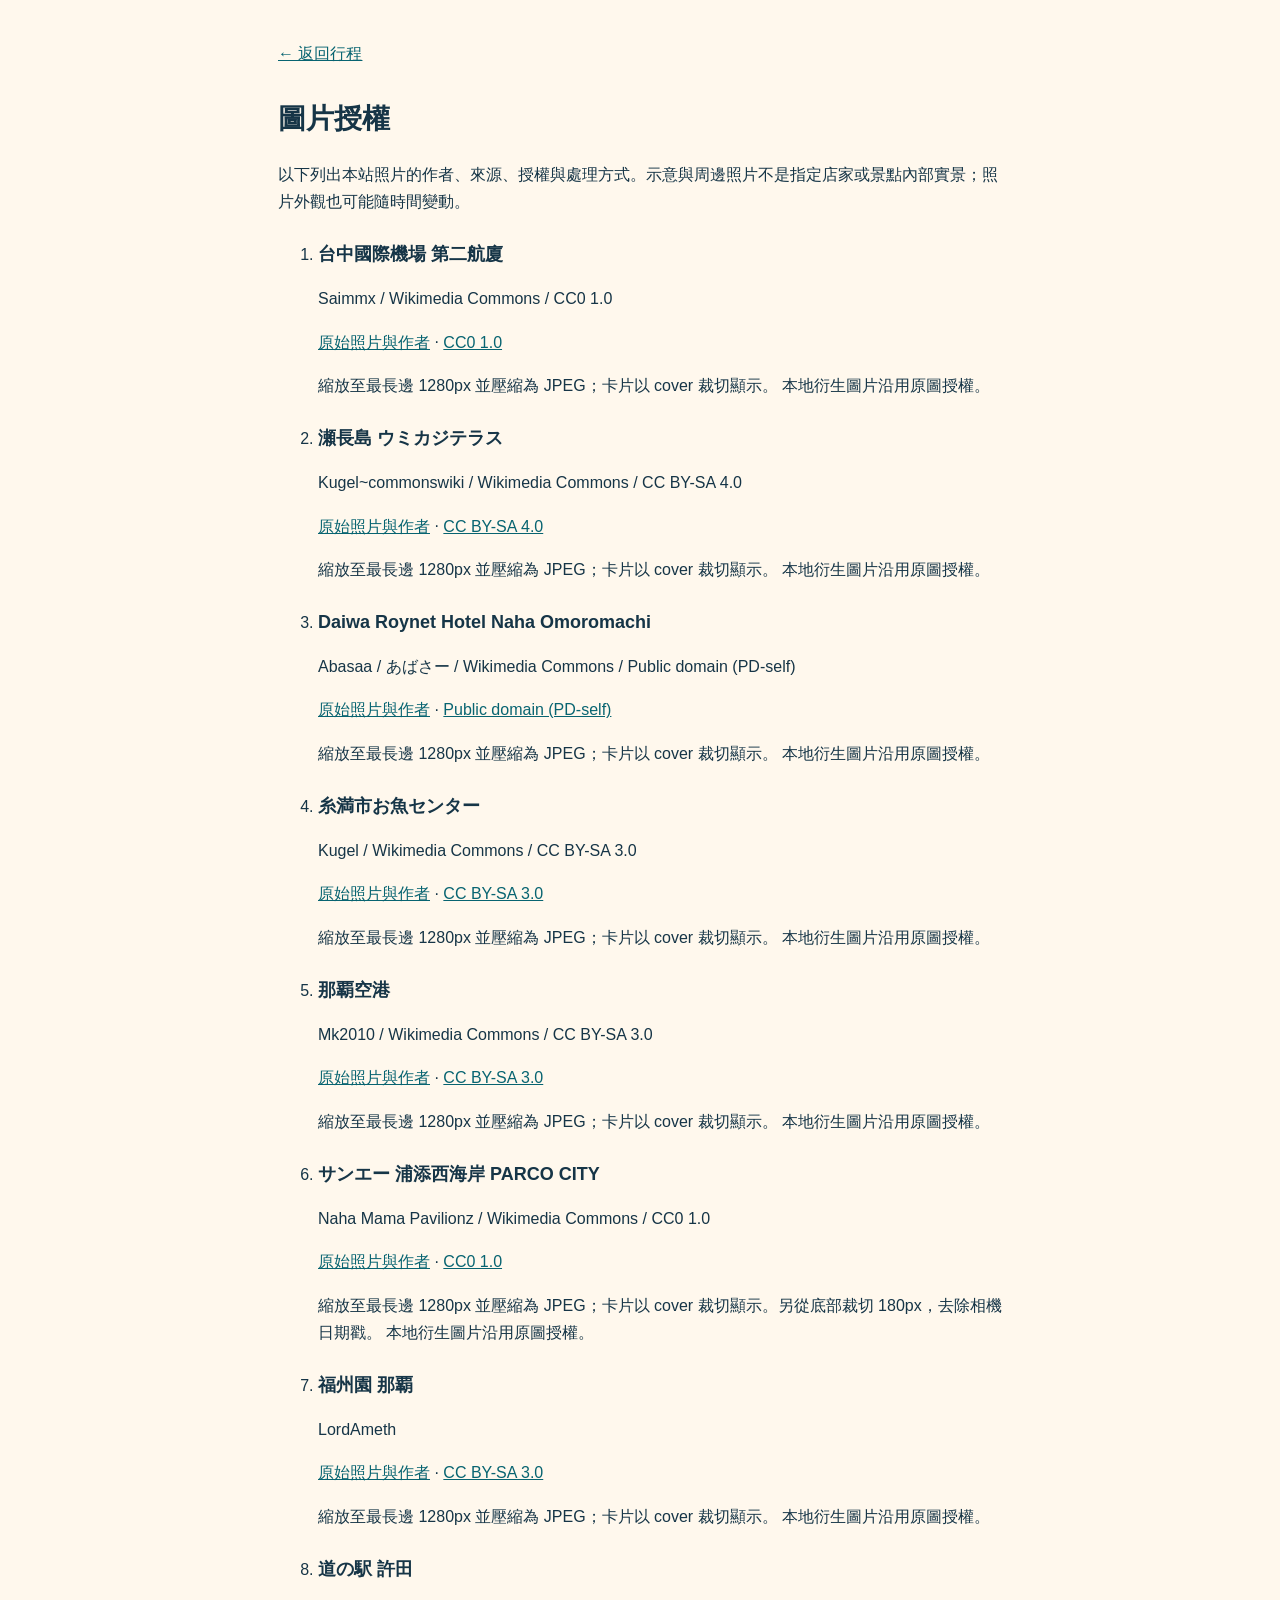
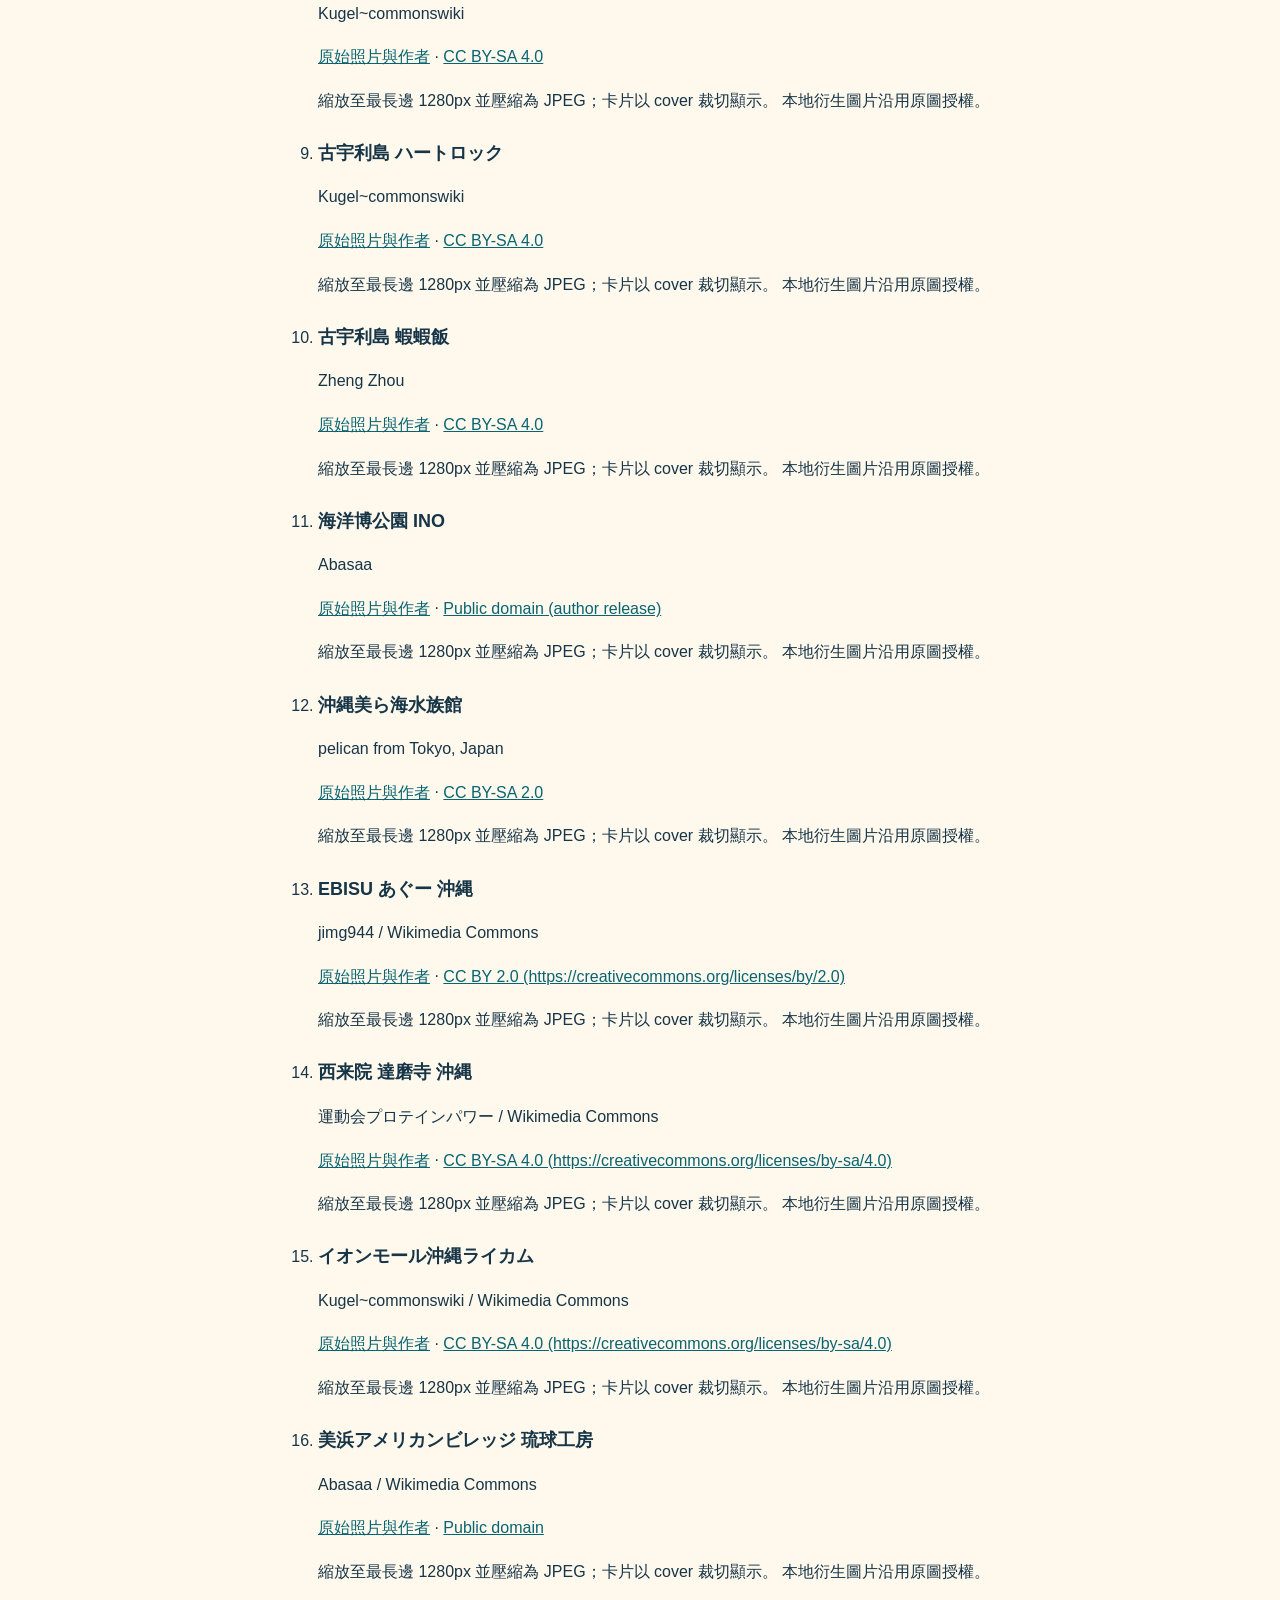
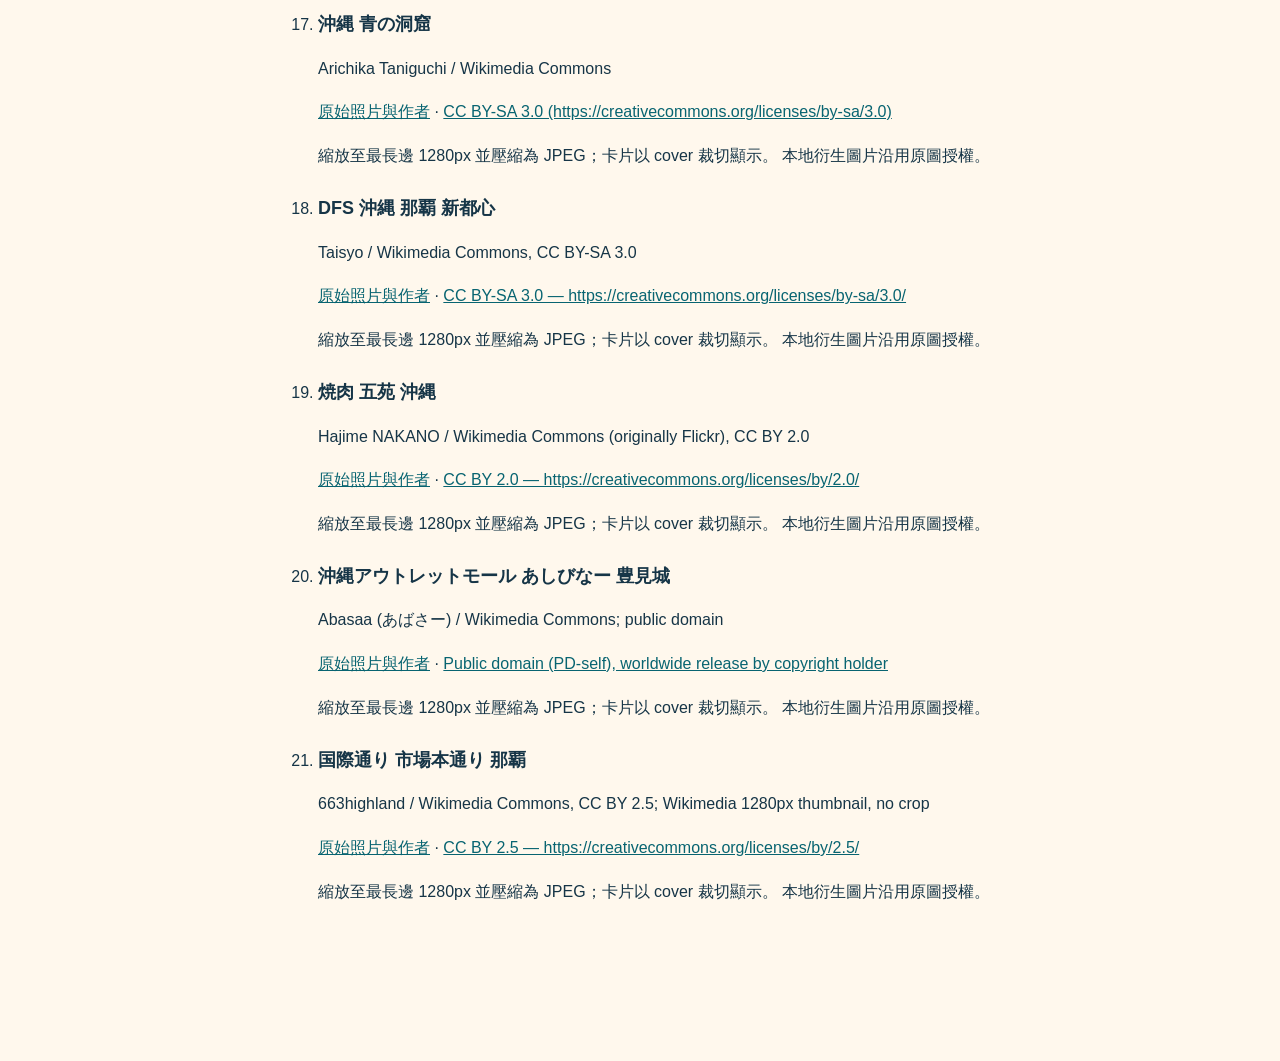
<file: photo-credits.html>
<!doctype html><html lang="zh-Hant"><head><meta charset="utf-8"><meta name="viewport" content="width=device-width,initial-scale=1"><title>圖片授權｜沖繩悠遊</title><link rel="stylesheet" href="css/style.css"><style>.credits{padding-top:32px;padding-bottom:48px;overflow-wrap:anywhere}.credits h1{font-size:28px}.credits h2{font-size:18px}.credits li{margin:24px 0}.credits a{display:inline-flex;align-items:center;min-height:44px;color:var(--ocean-deep);text-decoration:underline}.credits li p{margin:8px 0}</style></head><body><main class="content credits"><a href="./">← 返回行程</a><h1>圖片授權</h1><p>以下列出本站照片的作者、來源、授權與處理方式。示意與周邊照片不是指定店家或景點內部實景；照片外觀也可能隨時間變動。</p><ol><li><h2>台中國際機場 第二航廈</h2><p>Saimmx / Wikimedia Commons / CC0 1.0</p><p><a href="https://commons.wikimedia.org/wiki/File:20250808_150839_Taichung_Airport_T2_terminal.jpg" target="_blank" rel="noopener noreferrer">原始照片與作者</a> · <a href="https://creativecommons.org/publicdomain/zero/1.0/" target="_blank" rel="noopener noreferrer">CC0 1.0</a></p><p>縮放至最長邊 1280px 並壓縮為 JPEG；卡片以 cover 裁切顯示。 本地衍生圖片沿用原圖授權。</p></li><li><h2>瀬長島 ウミカジテラス</h2><p>Kugel~commonswiki / Wikimedia Commons / CC BY-SA 4.0</p><p><a href="https://commons.wikimedia.org/wiki/File:Umikaji_Terrace_Senagajima.jpg" target="_blank" rel="noopener noreferrer">原始照片與作者</a> · <a href="https://creativecommons.org/licenses/by-sa/4.0/" target="_blank" rel="noopener noreferrer">CC BY-SA 4.0</a></p><p>縮放至最長邊 1280px 並壓縮為 JPEG；卡片以 cover 裁切顯示。 本地衍生圖片沿用原圖授權。</p></li><li><h2>Daiwa Roynet Hotel Naha Omoromachi</h2><p>Abasaa / あばさー / Wikimedia Commons / Public domain (PD-self)</p><p><a href="https://commons.wikimedia.org/wiki/File:Daiwa_Roynet_Hotel_Naha_Omoromachi.JPG" target="_blank" rel="noopener noreferrer">原始照片與作者</a> · <a href="https://commons.wikimedia.org/wiki/Template:PD-self" target="_blank" rel="noopener noreferrer">Public domain (PD-self)</a></p><p>縮放至最長邊 1280px 並壓縮為 JPEG；卡片以 cover 裁切顯示。 本地衍生圖片沿用原圖授權。</p></li><li><h2>糸満市お魚センター</h2><p>Kugel / Wikimedia Commons / CC BY-SA 3.0</p><p><a href="https://commons.wikimedia.org/wiki/File:Osakana_Center%2C_Itoman.JPG" target="_blank" rel="noopener noreferrer">原始照片與作者</a> · <a href="https://creativecommons.org/licenses/by-sa/3.0/" target="_blank" rel="noopener noreferrer">CC BY-SA 3.0</a></p><p>縮放至最長邊 1280px 並壓縮為 JPEG；卡片以 cover 裁切顯示。 本地衍生圖片沿用原圖授權。</p></li><li><h2>那覇空港</h2><p>Mk2010 / Wikimedia Commons / CC BY-SA 3.0</p><p><a href="https://commons.wikimedia.org/wiki/File:Naha_Airport_Departure_Lobby.jpg" target="_blank" rel="noopener noreferrer">原始照片與作者</a> · <a href="https://creativecommons.org/licenses/by-sa/3.0/" target="_blank" rel="noopener noreferrer">CC BY-SA 3.0</a></p><p>縮放至最長邊 1280px 並壓縮為 JPEG；卡片以 cover 裁切顯示。 本地衍生圖片沿用原圖授權。</p></li><li><h2>サンエー 浦添西海岸 PARCO CITY</h2><p>Naha Mama Pavilionz / Wikimedia Commons / CC0 1.0</p><p><a href="https://commons.wikimedia.org/wiki/File:JP_%E6%97%A5%E6%9C%AC_Japan_%E6%B2%96%E7%B9%A9_OKINAWA_Parco_City_Mall_taxi_stand_night_January_2025_R12S.jpg" target="_blank" rel="noopener noreferrer">原始照片與作者</a> · <a href="https://creativecommons.org/publicdomain/zero/1.0/" target="_blank" rel="noopener noreferrer">CC0 1.0</a></p><p>縮放至最長邊 1280px 並壓縮為 JPEG；卡片以 cover 裁切顯示。另從底部裁切 180px，去除相機日期戳。 本地衍生圖片沿用原圖授權。</p></li><li><h2>福州園 那覇</h2><p>LordAmeth</p><p><a href="https://commons.wikimedia.org/wiki/File:Dragon_pillars_at_Fukushuen.JPG" target="_blank" rel="noopener noreferrer">原始照片與作者</a> · <a href="https://creativecommons.org/licenses/by-sa/3.0/" target="_blank" rel="noopener noreferrer">CC BY-SA 3.0</a></p><p>縮放至最長邊 1280px 並壓縮為 JPEG；卡片以 cover 裁切顯示。 本地衍生圖片沿用原圖授權。</p></li><li><h2>道の駅 許田</h2><p>Kugel~commonswiki</p><p><a href="https://commons.wikimedia.org/wiki/File:Michinoeki_Kyoda_202108_01.jpg" target="_blank" rel="noopener noreferrer">原始照片與作者</a> · <a href="https://creativecommons.org/licenses/by-sa/4.0/" target="_blank" rel="noopener noreferrer">CC BY-SA 4.0</a></p><p>縮放至最長邊 1280px 並壓縮為 JPEG；卡片以 cover 裁切顯示。 本地衍生圖片沿用原圖授權。</p></li><li><h2>古宇利島 ハートロック</h2><p>Kugel~commonswiki</p><p><a href="https://commons.wikimedia.org/wiki/File:Heart-shaped_rocks_at_Kouri_Island_202006.jpg" target="_blank" rel="noopener noreferrer">原始照片與作者</a> · <a href="https://creativecommons.org/licenses/by-sa/4.0/" target="_blank" rel="noopener noreferrer">CC BY-SA 4.0</a></p><p>縮放至最長邊 1280px 並壓縮為 JPEG；卡片以 cover 裁切顯示。 本地衍生圖片沿用原圖授權。</p></li><li><h2>古宇利島 蝦蝦飯</h2><p>Zheng Zhou</p><p><a href="https://commons.wikimedia.org/wiki/File:Butter_Garlic_Shrimp_(with_rice),_Haleiwa,_Hawaii.jpg" target="_blank" rel="noopener noreferrer">原始照片與作者</a> · <a href="https://creativecommons.org/licenses/by-sa/4.0/" target="_blank" rel="noopener noreferrer">CC BY-SA 4.0</a></p><p>縮放至最長邊 1280px 並壓縮為 JPEG；卡片以 cover 裁切顯示。 本地衍生圖片沿用原圖授權。</p></li><li><h2>海洋博公園 INO</h2><p>Abasaa</p><p><a href="https://commons.wikimedia.org/wiki/File:Ocean_Expo_Park.JPG" target="_blank" rel="noopener noreferrer">原始照片與作者</a> · <a href="https://commons.wikimedia.org/wiki/Template:PD-self" target="_blank" rel="noopener noreferrer">Public domain (author release)</a></p><p>縮放至最長邊 1280px 並壓縮為 JPEG；卡片以 cover 裁切顯示。 本地衍生圖片沿用原圖授權。</p></li><li><h2>沖縄美ら海水族館</h2><p>pelican from Tokyo, Japan</p><p><a href="https://commons.wikimedia.org/wiki/File:Whale_Shark_-_Churaumi_aquarium,_Okinawa,_Japan.jpg" target="_blank" rel="noopener noreferrer">原始照片與作者</a> · <a href="https://creativecommons.org/licenses/by-sa/2.0/" target="_blank" rel="noopener noreferrer">CC BY-SA 2.0</a></p><p>縮放至最長邊 1280px 並壓縮為 JPEG；卡片以 cover 裁切顯示。 本地衍生圖片沿用原圖授權。</p></li><li><h2>EBISU あぐー 沖縄</h2><p>jimg944 / Wikimedia Commons</p><p><a href="https://commons.wikimedia.org/wiki/File:Shabu-shabu-01.jpg" target="_blank" rel="noopener noreferrer">原始照片與作者</a> · <a href="https://creativecommons.org/licenses/by/2.0/" target="_blank" rel="noopener noreferrer">CC BY 2.0 (https://creativecommons.org/licenses/by/2.0)</a></p><p>縮放至最長邊 1280px 並壓縮為 JPEG；卡片以 cover 裁切顯示。 本地衍生圖片沿用原圖授權。</p></li><li><h2>西来院 達磨寺 沖縄</h2><p>運動会プロテインパワー / Wikimedia Commons</p><p><a href="https://commons.wikimedia.org/wiki/File:Sairai-in,_Naha.jpg" target="_blank" rel="noopener noreferrer">原始照片與作者</a> · <a href="https://creativecommons.org/licenses/by-sa/4.0/" target="_blank" rel="noopener noreferrer">CC BY-SA 4.0 (https://creativecommons.org/licenses/by-sa/4.0)</a></p><p>縮放至最長邊 1280px 並壓縮為 JPEG；卡片以 cover 裁切顯示。 本地衍生圖片沿用原圖授權。</p></li><li><h2>イオンモール沖縄ライカム</h2><p>Kugel~commonswiki / Wikimedia Commons</p><p><a href="https://commons.wikimedia.org/wiki/File:AEON_Mall_Okinawa_Rycom_01.JPG" target="_blank" rel="noopener noreferrer">原始照片與作者</a> · <a href="https://creativecommons.org/licenses/by-sa/4.0/" target="_blank" rel="noopener noreferrer">CC BY-SA 4.0 (https://creativecommons.org/licenses/by-sa/4.0)</a></p><p>縮放至最長邊 1280px 並壓縮為 JPEG；卡片以 cover 裁切顯示。 本地衍生圖片沿用原圖授權。</p></li><li><h2>美浜アメリカンビレッジ 琉球工房</h2><p>Abasaa / Wikimedia Commons</p><p><a href="https://commons.wikimedia.org/wiki/File:Mihama_Town_Resort_American_Village_1.JPG" target="_blank" rel="noopener noreferrer">原始照片與作者</a> · <a href="https://commons.wikimedia.org/wiki/Template:PD-self" target="_blank" rel="noopener noreferrer">Public domain</a></p><p>縮放至最長邊 1280px 並壓縮為 JPEG；卡片以 cover 裁切顯示。 本地衍生圖片沿用原圖授權。</p></li><li><h2>沖縄 青の洞窟</h2><p>Arichika Taniguchi / Wikimedia Commons</p><p><a href="https://commons.wikimedia.org/wiki/File:%E7%9C%9F%E6%A0%84%E7%94%B0%E5%B2%AC_-_panoramio.jpg" target="_blank" rel="noopener noreferrer">原始照片與作者</a> · <a href="https://creativecommons.org/licenses/by-sa/3.0/" target="_blank" rel="noopener noreferrer">CC BY-SA 3.0 (https://creativecommons.org/licenses/by-sa/3.0)</a></p><p>縮放至最長邊 1280px 並壓縮為 JPEG；卡片以 cover 裁切顯示。 本地衍生圖片沿用原圖授權。</p></li><li><h2>DFS 沖縄 那覇 新都心</h2><p>Taisyo / Wikimedia Commons, CC BY-SA 3.0</p><p><a href="https://commons.wikimedia.org/wiki/File:DFS_GALLERIA_OKINAWA01.JPG" target="_blank" rel="noopener noreferrer">原始照片與作者</a> · <a href="https://creativecommons.org/licenses/by-sa/3.0/" target="_blank" rel="noopener noreferrer">CC BY-SA 3.0 — https://creativecommons.org/licenses/by-sa/3.0/</a></p><p>縮放至最長邊 1280px 並壓縮為 JPEG；卡片以 cover 裁切顯示。 本地衍生圖片沿用原圖授權。</p></li><li><h2>焼肉 五苑 沖縄</h2><p>Hajime NAKANO / Wikimedia Commons (originally Flickr), CC BY 2.0</p><p><a href="https://commons.wikimedia.org/wiki/File:Yakiniku_meat.jpg" target="_blank" rel="noopener noreferrer">原始照片與作者</a> · <a href="https://creativecommons.org/licenses/by/2.0/" target="_blank" rel="noopener noreferrer">CC BY 2.0 — https://creativecommons.org/licenses/by/2.0/</a></p><p>縮放至最長邊 1280px 並壓縮為 JPEG；卡片以 cover 裁切顯示。 本地衍生圖片沿用原圖授權。</p></li><li><h2>沖縄アウトレットモール あしびなー 豊見城</h2><p>Abasaa (あばさー) / Wikimedia Commons; public domain</p><p><a href="https://commons.wikimedia.org/wiki/File:Okinawa_Outlet_Mall_Ashibinaa.JPG" target="_blank" rel="noopener noreferrer">原始照片與作者</a> · <a href="https://commons.wikimedia.org/wiki/Template:PD-self" target="_blank" rel="noopener noreferrer">Public domain (PD-self), worldwide release by copyright holder</a></p><p>縮放至最長邊 1280px 並壓縮為 JPEG；卡片以 cover 裁切顯示。 本地衍生圖片沿用原圖授權。</p></li><li><h2>国際通り 市場本通り 那覇</h2><p>663highland / Wikimedia Commons, CC BY 2.5; Wikimedia 1280px thumbnail, no crop</p><p><a href="https://commons.wikimedia.org/wiki/File:Kokusai-dori02ss3200.jpg" target="_blank" rel="noopener noreferrer">原始照片與作者</a> · <a href="https://creativecommons.org/licenses/by/2.5/" target="_blank" rel="noopener noreferrer">CC BY 2.5 — https://creativecommons.org/licenses/by/2.5/</a></p><p>縮放至最長邊 1280px 並壓縮為 JPEG；卡片以 cover 裁切顯示。 本地衍生圖片沿用原圖授權。</p></li></ol></main></body></html>
</file>
<file: css/style.css>
/* 沖繩悠遊 — 海島旅程筆記
   Explore：每日時間軸優先。海水／沙灘抽象紋理不是景點照片。
   DM Sans（拉丁與數字）＋ Noto Sans TC（繁體中文）。 */
:root {
  --sand: #fff8ed;
  --surface: #fffdf8;
  --ink: #163547;
  --muted: #526775;
  --ocean: #087e8b;
  --ocean-deep: #086471;
  --seafoam: #e3f2ed;
  --coral: #b74432;
  --coral-soft: #fff0e8;
  --line: #cadfd9;
  --radius: 22px;
  --rail-w: 32px;
  --topbar-h: 132px; /* app.js replaces this with the measured header height */
  --tabbar-h: 80px;
  --shadow-card: 0 5px 22px rgba(22, 53, 71, .06);
  font-family: "DM Sans", "Noto Sans TC", sans-serif;
  color-scheme: light;
}
* { box-sizing: border-box; }
html { scroll-padding-top: calc(var(--topbar-h) + var(--tabbar-h) + 12px); }
body {
  margin: 0;
  padding-bottom: 84px;
  background: var(--sand);
  color: var(--ink);
  font-size: 16px;
  line-height: 1.7;
  -webkit-text-size-adjust: 100%;
  overflow-wrap: anywhere;
}
button, input { font: inherit; }
button, a, label { -webkit-tap-highlight-color: transparent; }
button, a { touch-action: manipulation; }
[hidden] { display: none !important; }
:focus-visible, button:focus, a:focus { outline: 3px solid var(--coral); outline-offset: 4px; }

/* Compact ocean masthead; transforms must remain aligned with --topbar-h. */
.topbar {
  position: sticky;
  top: 0;
  z-index: 30;
  padding: max(18px, env(safe-area-inset-top)) max(20px, calc((100vw - 760px) / 2)) 24px;
  color: #fffdf8;
  background:
    radial-gradient(ellipse at 95% 140%, transparent 0 39%, rgba(0,30,40,.08) 39.5% 44%, transparent 44.5% 52%, rgba(0,30,40,.05) 52.5% 58%, transparent 58.5%),
    linear-gradient(110deg, var(--ocean-deep), var(--ocean));
  transition: transform .24s ease;
}
body.head-collapsed .topbar { transform: translateY(-100%); }
.topbar-eyebrow {
  margin: 0 0 4px;
  font-size: .69rem;
  font-weight: 700;
  letter-spacing: .16em;
  text-transform: uppercase;
}
.topbar-title { margin: 0; font-size: clamp(1.25rem, 3vw, 1.7rem); font-weight: 700; line-height: 1.45; letter-spacing: .01em; }
.topbar-sub { margin: 7px 0 0; font-size: .76rem; line-height: 1.65; max-width: 650px; }
.topbar-updated { margin: 5px 0 0; font-size: .69rem; font-variant-numeric: tabular-nums; }
.header-wave { position: absolute; left: 0; bottom: -1px; width: 100%; height: 10px; fill: var(--sand); pointer-events: none; }

/* Day pills scroll inside their own row, never the page. */
.tabbar {
  position: sticky;
  top: var(--topbar-h);
  z-index: 25;
  display: flex;
  gap: 8px;
  min-height: var(--tabbar-h);
  padding: 12px max(16px, calc((100vw - 760px) / 2));
  background: var(--sand);
  border-bottom: 1px solid var(--line);
  overflow-x: auto;
  scrollbar-width: thin;
  scrollbar-color: var(--line) transparent;
  transition: transform .24s ease;
}
body.head-collapsed .tabbar { transform: translateY(calc(-1 * var(--topbar-h))); }
.tab {
  position: relative;
  display: flex;
  flex: 0 0 auto;
  flex-direction: column;
  align-items: center;
  justify-content: center;
  min-width: 66px;
  min-height: 52px;
  padding: 6px 15px;
  border: 1px solid var(--line);
  border-radius: 18px;
  background: var(--surface);
  color: var(--muted);
  cursor: pointer;
  transition: background .15s, border-color .15s, color .15s;
}
.tab-day { font-size: .95rem; font-weight: 700; line-height: 1.3; }
.tab-date { font-size: .69rem; font-weight: 500; font-variant-numeric: tabular-nums; }
.tab.is-active { background: var(--ocean-deep); border-color: var(--ocean-deep); color: #fffdf8; }
.tab-dot { position: absolute; top: 6px; right: 7px; width: 6px; height: 6px; border-radius: 50%; background: var(--coral); box-shadow: 0 0 0 2px var(--surface); }
.tab.is-active .tab-dot { background: #ffd6bc; box-shadow: 0 0 0 2px var(--ocean-deep); }

.content { max-width: 760px; margin: 0 auto; padding: 28px 18px 12px; min-width: 0; }
.loading, .load-error { padding: 40px 16px; color: var(--muted); text-align: center; }
.load-error { color: var(--coral); }
.banner { margin: 0 0 24px; padding: 14px 18px; border: 1px solid var(--line); border-radius: 18px; background: var(--seafoam); color: var(--ink); font-size: .86rem; }
.banner--after { background: var(--coral-soft); color: var(--coral); }
.day-head { margin: 0 0 14px; }
.day-kicker { color: var(--ocean-deep); font-size: .76rem; font-weight: 700; letter-spacing: .06em; font-variant-numeric: tabular-nums; }
.day-title { margin: 6px 0 0; color: var(--ink); font-size: clamp(1.4rem, 3vw, 1.8rem); font-weight: 700; line-height: 1.45; text-wrap: pretty; }

/* Circular points and sea-glass spine keep the original chronological order. */
.timeline { list-style: none; margin: 24px 0 0; padding: 0; }
.tl-item { position: relative; display: grid; grid-template-columns: var(--rail-w) minmax(0, 1fr); }
.tl-rail { position: relative; }
.tl-rail::before { content: ""; position: absolute; left: calc(var(--rail-w) / 2 - 1px); top: 0; bottom: 0; width: 2px; background: var(--line); }
.tl-rail--dashed::before { background: repeating-linear-gradient(var(--line) 0 5px, transparent 5px 10px); }
.tl-node { position: absolute; left: calc(var(--rail-w) / 2 - 6px); top: 25px; width: 12px; height: 12px; border: 2px solid var(--ocean); background: var(--sand); border-radius: 50%; z-index: 1; }
.timeline > :last-child .tl-rail::before { bottom: calc(100% - 31px); }
.tl-spot { padding-bottom: 24px; }
.card { min-width: 0; border: 1px solid var(--line); border-radius: var(--radius); background: var(--surface); box-shadow: var(--shadow-card); overflow: hidden; }

/* Time labels stay in normal flow: no fixed height, crop, or invented photos. */
.card-media {
  position: relative;
  display: flex;
  flex-direction: column;
  background:
    radial-gradient(ellipse at 105% 120%, rgba(8,126,139,.10) 0 36%, transparent 36.5% 46%, rgba(8,126,139,.06) 46.5% 58%, transparent 58.5%),
    linear-gradient(120deg, #e3f2ed, #f5f6e9 75%, var(--sand));
}
.media-img { display: block; width: 100%; height: clamp(180px, 32vw, 280px); object-fit: cover; }
.spot-time {
  position: relative;
  align-self: flex-start;
  order: -1;
  max-width: calc(100% - 36px);
  margin: 16px 18px 0;
  padding: 5px 10px;
  border: 1px solid rgba(8,100,113,.16);
  border-radius: 10px;
  background: var(--surface);
  color: var(--ocean-deep);
  font-size: .78rem;
  font-weight: 700;
  line-height: 1.65;
  font-variant-numeric: tabular-nums;
  white-space: normal;
  overflow-wrap: anywhere;
}
.media-ph { position: relative; display: flex; flex-direction: column; gap: 3px; min-height: 98px; padding: 14px 18px 28px; }
.media-ph-hint { color: var(--ocean-deep); font-size: .65rem; font-weight: 500; letter-spacing: .06em; }
.media-ph-name { color: var(--ink); font-size: 1.03rem; font-weight: 500; line-height: 1.55; }
.coastal-wave { position: absolute; width: calc(100% - 36px); height: 12px; left: 18px; bottom: 8px; fill: none; stroke: var(--ocean); stroke-width: 1.4px; opacity: .3; pointer-events: none; }
.card-body { padding: 18px 20px 20px; }
.card-head { display: flex; align-items: flex-start; justify-content: space-between; flex-wrap: wrap; gap: 12px; }
.card-title { flex: 1 1 160px; min-width: 0; margin: 0; color: var(--ink); font-size: 1.05rem; font-weight: 700; line-height: 1.6; }
.card-intro { margin: 12px 0 0; color: var(--muted); font-size: .87rem; line-height: 1.85; }
.image-kind { position: absolute; right: 12px; bottom: 12px; padding: 4px 8px; border-radius: 8px; background: var(--surface); color: var(--ink); font-size: .68rem; line-height: 1.6; }
.footer a { display: inline-flex; align-items: center; min-height: 44px; padding: 6px 12px; color: var(--ocean-deep); text-underline-offset: 3px; }
.card-media:has(.media-img) .spot-time { margin-bottom: 14px; }
.spot-stay { display: inline-flex; flex-wrap: wrap; gap: 4px; margin: 10px 0 0; color: var(--muted); font-size: .76rem; }
.spot-stay b { color: var(--ocean-deep); }
.btn-nav { display: inline-flex; align-items: center; justify-content: center; flex: 0 0 auto; min-width: 72px; min-height: 44px; padding: 8px 12px; border: 1px solid var(--line); border-radius: 13px; color: var(--ocean-deep); background: var(--seafoam); text-decoration: none; font-size: .78rem; font-weight: 700; }
.now-badge, .next-badge { display: inline-block; max-width: 100%; margin: 4px 0 0 4px; padding: 3px 8px; border-radius: 8px; font-size: .65rem; font-weight: 700; vertical-align: middle; }
.now-badge { color: #fffdf8; background: var(--coral); }
.next-badge { color: var(--coral); background: var(--coral-soft); border: 1px solid #dfb0a3; }

.tl-transit { padding-bottom: 24px; }
.transit-chip { display: flex; align-items: center; flex-wrap: wrap; gap: 10px; min-height: 44px; padding: 12px 16px; border: 1px dashed #a5c6bf; border-radius: 18px; color: var(--ink); background: var(--seafoam); text-decoration: none; }
.transit-icon { font-size: 1.1rem; flex: 0 0 auto; }
.transit-text { flex: 1 1 120px; min-width: 0; }
.transit-desc { display: block; font-size: .83rem; }
.transit-dest { display: block; margin-top: 2px; color: var(--ocean-deep); font-size: .74rem; }
.transit-go { color: var(--ocean-deep); font-size: .72rem; font-weight: 700; }
.state-past .tl-node { background: var(--ocean); }
/* Past cards remain fully readable: do not dim their text with opacity. */
.state-current .tl-node { background: var(--coral); border-color: var(--coral); box-shadow: 0 0 0 5px #f4dfd0; }
.state-current .card { border-color: var(--coral); box-shadow: 0 5px 22px rgba(183,68,50,.10); }
.state-current .card-title { color: var(--coral); }
.state-next .tl-node { border-color: var(--coral); background: var(--coral-soft); }

.notes { display: grid; gap: 12px; margin: 8px 0 0 var(--rail-w); }
.note { display: flex; align-items: flex-start; gap: 10px; margin: 0; padding: 14px 16px; border: 1px solid var(--line); border-radius: 18px; color: var(--muted); background: var(--surface); font-size: .77rem; line-height: 1.8; }
.note > div { min-width: 0; }
.note-ico { flex: 0 0 auto; font-size: 1rem; }
.note strong { color: var(--ink); font-size: .83rem; }
.note p { margin: 4px 0 0; font-size: .82rem; }

/* Practical info uses the same calm paper surfaces. Tables wrap at phone widths. */
.info-block { margin: 24px 0; padding: 20px; border: 1px solid var(--line); border-radius: var(--radius); background: var(--surface); }
.info-h { margin: 0 0 14px; color: var(--ink); font-size: 1rem; line-height: 1.6; }
.table-wrap { max-width: 100%; border: 1px solid var(--line); border-radius: 14px; overflow-x: auto; }
.info-table { width: 100%; table-layout: fixed; border-collapse: collapse; font-size: .77rem; line-height: 1.7; }
.info-table th, .info-table td { padding: 12px 10px; border-bottom: 1px solid var(--line); text-align: left; vertical-align: top; overflow-wrap: anywhere; }
.info-table thead th { background: var(--ocean-deep); color: #fffdf8; font-size: .72rem; font-weight: 500; }
.info-table tbody tr:last-child td { border-bottom: 0; }
.info-table .num { font-variant-numeric: tabular-nums; }
.checklist { display: grid; grid-template-columns: repeat(2, minmax(0, 1fr)); gap: 10px; list-style: none; margin: 0; padding: 0; }
.checklist label { display: flex; align-items: center; gap: 10px; min-height: 44px; padding: 10px 12px; border: 1px solid var(--line); border-radius: 12px; background: var(--sand); font-size: .82rem; cursor: pointer; }
.checklist input { flex: 0 0 auto; width: 18px; height: 18px; margin: 0; accent-color: var(--ocean-deep); }
.bullet { margin: 0; padding-left: 20px; }
.bullet li { margin: 0 0 10px; font-size: .85rem; }

.now-fab { position: fixed; right: max(18px, env(safe-area-inset-right)); bottom: calc(18px + env(safe-area-inset-bottom)); z-index: 40; display: inline-flex; align-items: center; gap: 8px; min-height: 48px; padding: 10px 18px; border: 1px solid var(--coral); border-radius: 999px; background: var(--coral); color: #fffdf8; font-size: .83rem; font-weight: 700; box-shadow: 0 5px 18px rgba(183,68,50,.18); cursor: pointer; }
.now-fab-ico { font-size: 1.2rem; }
.footer { max-width: 760px; margin: 0 auto; padding: 24px 22px 8px; color: var(--muted); text-align: center; font-size: .72rem; }

/* Intro stays hidden until data is ready. No-JS / failed or stalled fetch cannot block it.
   Existing IDs and is-hidden hooks retained for the Japan-time flip clock. */
.deco-loader { display: none; position: fixed; inset: 0; z-index: 80; align-items: center; justify-content: center; padding: 20px; background: var(--sand); pointer-events: none; }
.deco-loader.is-ready:not(.is-hidden) { display: flex; animation: intro-away 1.9s ease forwards; }
.deco-loader.is-hidden { display: none; }
.deco-loader-frame { max-width: 100%; padding: 24px; border: 1px solid var(--line); border-radius: 24px; background: var(--seafoam); text-align: center; }
.deco-loader-eyebrow { color: var(--ocean-deep); font-size: .7rem; font-weight: 700; letter-spacing: .12em; text-transform: uppercase; }
.deco-loader-title { margin: 5px 0 18px; color: var(--ink); font-size: 1.2rem; font-weight: 700; }
.flip-clock { display: flex; align-items: center; justify-content: center; gap: 5px; }
.flip-card { position: relative; width: 42px; height: 58px; perspective: 240px; }
.flip-digit { position: absolute; inset: 0; display: flex; align-items: center; justify-content: center; border-radius: 10px; background: var(--ocean-deep); color: #fffdf8; font-size: 2rem; font-weight: 700; backface-visibility: hidden; }
.flip-card::after { content: ""; position: absolute; left: 0; right: 0; top: 50%; height: 1px; background: rgba(255,255,255,.22); }
.flip-colon { color: var(--ocean-deep); font-size: 1.8rem; font-weight: 700; }
.flip-new { transform-origin: bottom center; animation: flip-down .5s ease both; }
.flip-card:nth-child(2) .flip-new { animation-delay: .1s; }
.flip-card:nth-child(4) .flip-new { animation-delay: .2s; }
.flip-card:nth-child(5) .flip-new { animation-delay: .3s; }
.timeline.is-entering .tl-item { animation: item-rise .4s ease both; }
@keyframes flip-down { from { transform: rotateX(80deg); } to { transform: rotateX(0); } }
@keyframes item-rise { from { opacity: .6; transform: translateY(8px); } to { opacity: 1; transform: translateY(0); } }
@keyframes intro-away { 0%, 45% { opacity: 1; } 100% { opacity: 0; visibility: hidden; } }
@media (hover: hover) {
  .tab:not(.is-active):hover, .btn-nav:hover, a.transit-chip:hover { background: #d4e9e1; border-color: var(--ocean); }
  .now-fab:hover { background: #a43929; }
}
@media (max-width: 380px) {
  :root { --rail-w: 24px; }
  .content { padding-right: 14px; padding-left: 14px; }
  .card-body { padding: 16px; }
  .info-block { padding: 16px 12px; }
  .info-table th, .info-table td { padding: 10px 6px; }
}
@media (max-width: 560px) { .checklist { grid-template-columns: minmax(0, 1fr); } }
@media (min-width: 768px) {
  :root { --rail-w: 44px; }
  .content { padding-top: 36px; }
  .card-body { padding: 22px 24px; }
  .media-ph { min-height: 112px; padding-left: 24px; padding-right: 24px; }
  .spot-time { margin-left: 24px; margin-right: 24px; max-width: calc(100% - 48px); }
}
@media (prefers-reduced-motion: reduce) {
  *, *::before, *::after { animation: none !important; transition: none !important; scroll-behavior: auto !important; }
  .deco-loader, .deco-loader.is-ready:not(.is-hidden) { display: none; }
  .timeline.is-entering .tl-item { opacity: 1; transform: none; }
}
</file>
